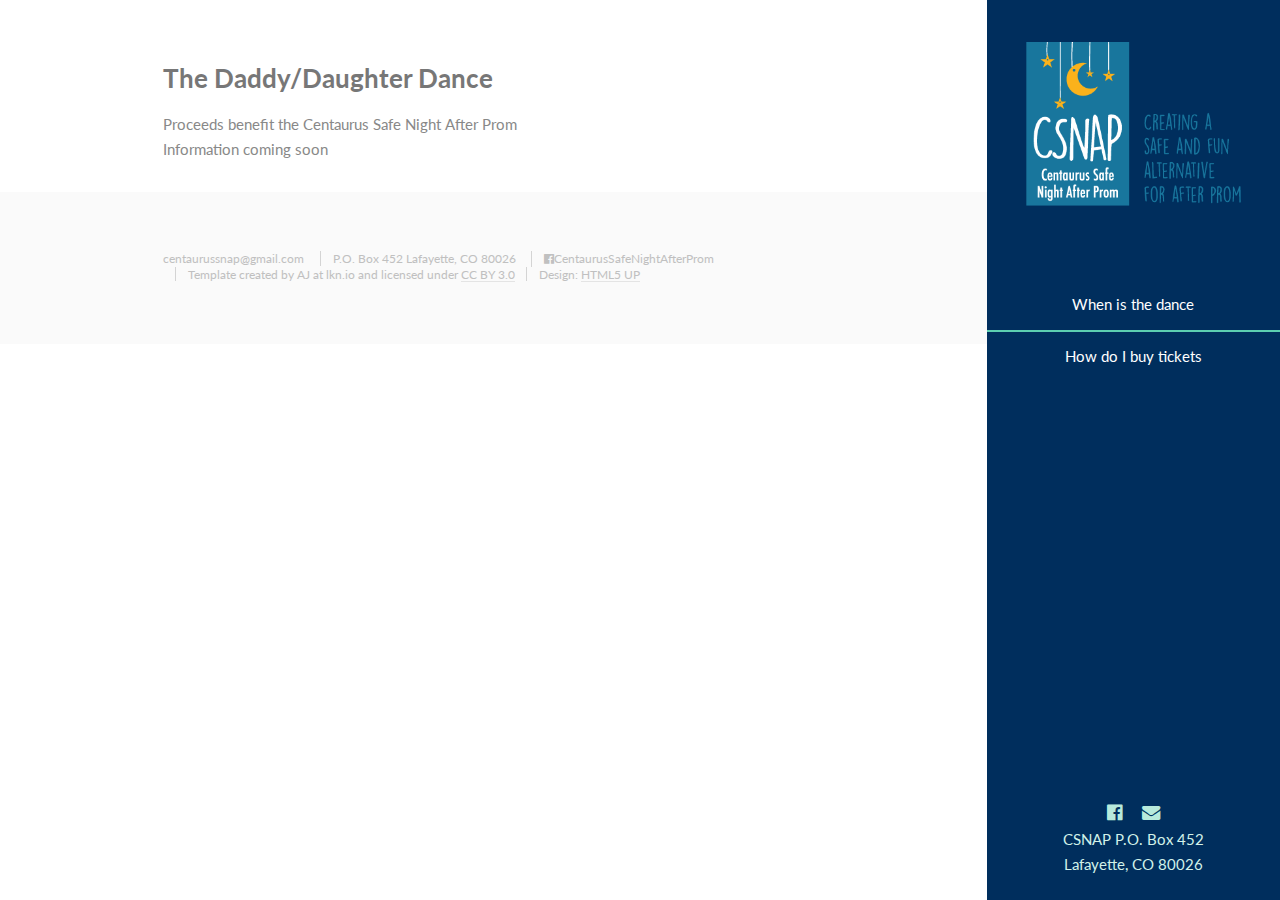
<file: daddydaughter.html>
<!DOCTYPE HTML>
<!--
	Read Only by HTML5 UP
	html5up.net | @ajlkn
	Free for personal and commercial use under the CCA 3.0 license (html5up.net/license)
-->
<html>
	<head>
		<title>CSNAP Centaurus Safe Night After Prom Lafayette CO</title>
		<link rel="apple-touch-icon" sizes="180x180" href="/apple-touch-icon.png">
		<link rel="icon" type="image/png" sizes="32x32" href="/favicon-32x32.png">
		<link rel="icon" type="image/png" sizes="16x16" href="/favicon-16x16.png">
		<link rel="manifest" href="/site.webmanifest">
		<link rel="mask-icon" href="/safari-pinned-tab.svg" color="#5bbad5">
		<meta name="decription" content="Daddy daughter dance that benefits the Centaurus High School After Prom"/>
		<meta name="keywords" content="Centaurus After Prom">
		<meta name="keywords" content="CHS After Prom">
		<meta name="keywords" content="CSNAP">
		<meta name="keywords" content="2019">
        <meta name="keywords" content="CHS">
        <meta name="keywords" content="Centaurus High School">
        <meta name="keywords" content="tickets">
		<meta name="keywords" content="daddy/daughter">
		<meta name="keywords" content="daddy">
		<meta name="keywords" content="daughter">
		<meta name="keywords" content="dance">		
		<meta name="keywords" content="YMCA">
		<meta name="geo.region" content="US-CO" />
		<meta name="geo.placename" content="Lafayette" />
		<meta name="geo.position" content="40.012676;-105.134484" />
		<meta name="ICBM" content="40.012676, -105.134484" />
		<meta name="robots" content="index,follow"/>
		<meta name="msapplication-TileColor" content="#da532c">
		<meta name="theme-color" content="#ffffff">		
		<meta charset="utf-8" />
		<meta name="viewport" content="width=device-width, initial-scale=1, user-scalable=no" />
		<link rel="stylesheet" href="assets/css/main.css" />
		
		<!-- Global site tag (gtag.js) - Google Analytics -->
		<script async src="https://www.googletagmanager.com/gtag/js?id=UA-133430065-1"></script>
		<script>
		window.dataLayer = window.dataLayer || [];
		function gtag(){dataLayer.push(arguments);}
		gtag('js', new Date());

		gtag('config', 'UA-133430065-1');
		</script>

	</head>
	<body class="is-preload">

<div id="mobile-content"><h3 id="logo"><button class="btn" onclick="location.href='index.html'"><i class="fa fa-home" ></i> About CSNAP</button> <button class="btn" onclick="javascript:history.go(-1)"><i class="fa fa-mail-reply" ></i> Back</button></h3></div>
		<!-- Header -->
			<section id="header">
				<header>
					<span class="image fit"><a href="index.html"><img src="images/CSNAP-logo-tag-web.png" alt="CSNAP" /></a></span>
				</header>
				<nav id="nav">
					<ul>
						<li><a href="#dance">When is the dance</a></li>							
						<li><a href="#tickets">How do I buy tickets</a></li>

					</ul>
				</nav>
				<footer>
					<ul class="icons">
						<li><a href="https://www.facebook.com/CentaurusSafeNightAfterProm" class="icon fa-facebook-official"><span class="label">Facebook</span></a></li>
						<li><a href="mailto:centaurussnap@gmail.com" class="icon fa-envelope"><span class="label">Email</span></a></li>
					</ul>
					CSNAP
					P.O. Box 452<br>
					Lafayette, CO 80026					
				</footer>
			</section>

		<!-- Wrapper -->
			<div id="wrapper">

				<!-- Main -->
					<div id="main">



						<!-- students --> 
							<section id="dance">
 								<div class="container">
										
										<h3>The Daddy/Daughter Dance</h3>
									Proceeds benefit the Centaurus Safe Night After Prom
									<div>Information coming soon</div>

								
								</div>
							</section>
							<!--
							<section id="tickets">
                                
                                    <div class="container">
                                        <h3>Tickets</h3>
										<form action="https://www.paypal.com/cgi-bin/webscr" method="post" target="_top">
											<input type="hidden" name="cmd" value="_s-xclick">
											<input type="hidden" name="hosted_button_id" value="4A82P4YXQNUTE">
											<table>
											<tr><td><input type="hidden" name="on0" value="Tickets">Tickets</td></tr><tr><td><select name="os0">
												<option value="Daddy/Daughter">Daddy/Daughter $30.00 USD</option>
												<option value="Daddy + 2 Daughters">Daddy + 2 Daughters $35.00 USD</option>
												<option value="Daddy + 3 Daughters">Daddy + 3 Daughters $40.00 USD</option>
												<option value="Daddy + 4 Daughters">Daddy + 4 Daughters $45.00 USD</option>
											</select> </td></tr>
											<tr><td><input type="hidden" name="on1" value="Daddy First/Last Name">Daddy First/Last Name</td></tr><tr><td><input type="text" name="os1" maxlength="200"></td></tr>
											<tr><td><input type="hidden" name="on2" value="Email Address">Email Address</td></tr><tr><td><input type="text" name="os2" maxlength="200"></td></tr>
											</table>
											<input type="hidden" name="currency_code" value="USD">
											<input type="image" src="https://www.paypalobjects.com/en_US/i/btn/btn_buynowCC_LG.gif" border="0" name="submit" alt="PayPal - The safer, easier way to pay online!">
											<img alt="" border="0" src="https://www.paypalobjects.com/en_US/i/scr/pixel.gif" width="1" height="1">
											</form> 
											
											Thank you for your support!												                                      
									</div>
										
                            </section>		-->					
					</div>

				<!-- Footer -->
					<section id="footer">
						<div class="container">
							<ul class="copyright">
								<li>centaurussnap@gmail.com </li>
									<li>P.O. Box 452 Lafayette, CO 80026</li>
											<li><a href="https://www.facebook.com/CentaurusSafeNightAfterProm" class="icon fa-facebook-official"><span class="label">Facebook</span></a>CentaurusSafeNightAfterProm</li>
                                <li>Template created by AJ at lkn.io and licensed under <a href="http://creativecommons.org/licenses/by/3.0/">CC BY 3.0</a></li><li>Design: <a href="http://html5up.net">HTML5 UP</a></li>
							</ul>
						</div>
					</section>

			</div>

		<!-- Scripts -->
			<script src="assets/js/jquery.min.js"></script>
			<script src="assets/js/jquery.scrollex.min.js"></script>
			<script src="assets/js/jquery.scrolly.min.js"></script>
			<script src="assets/js/browser.min.js"></script>
			<script src="assets/js/breakpoints.min.js"></script>
			<script src="assets/js/util.js"></script>
			<script src="assets/js/main.js"></script>

	</body>
</html>
</file>
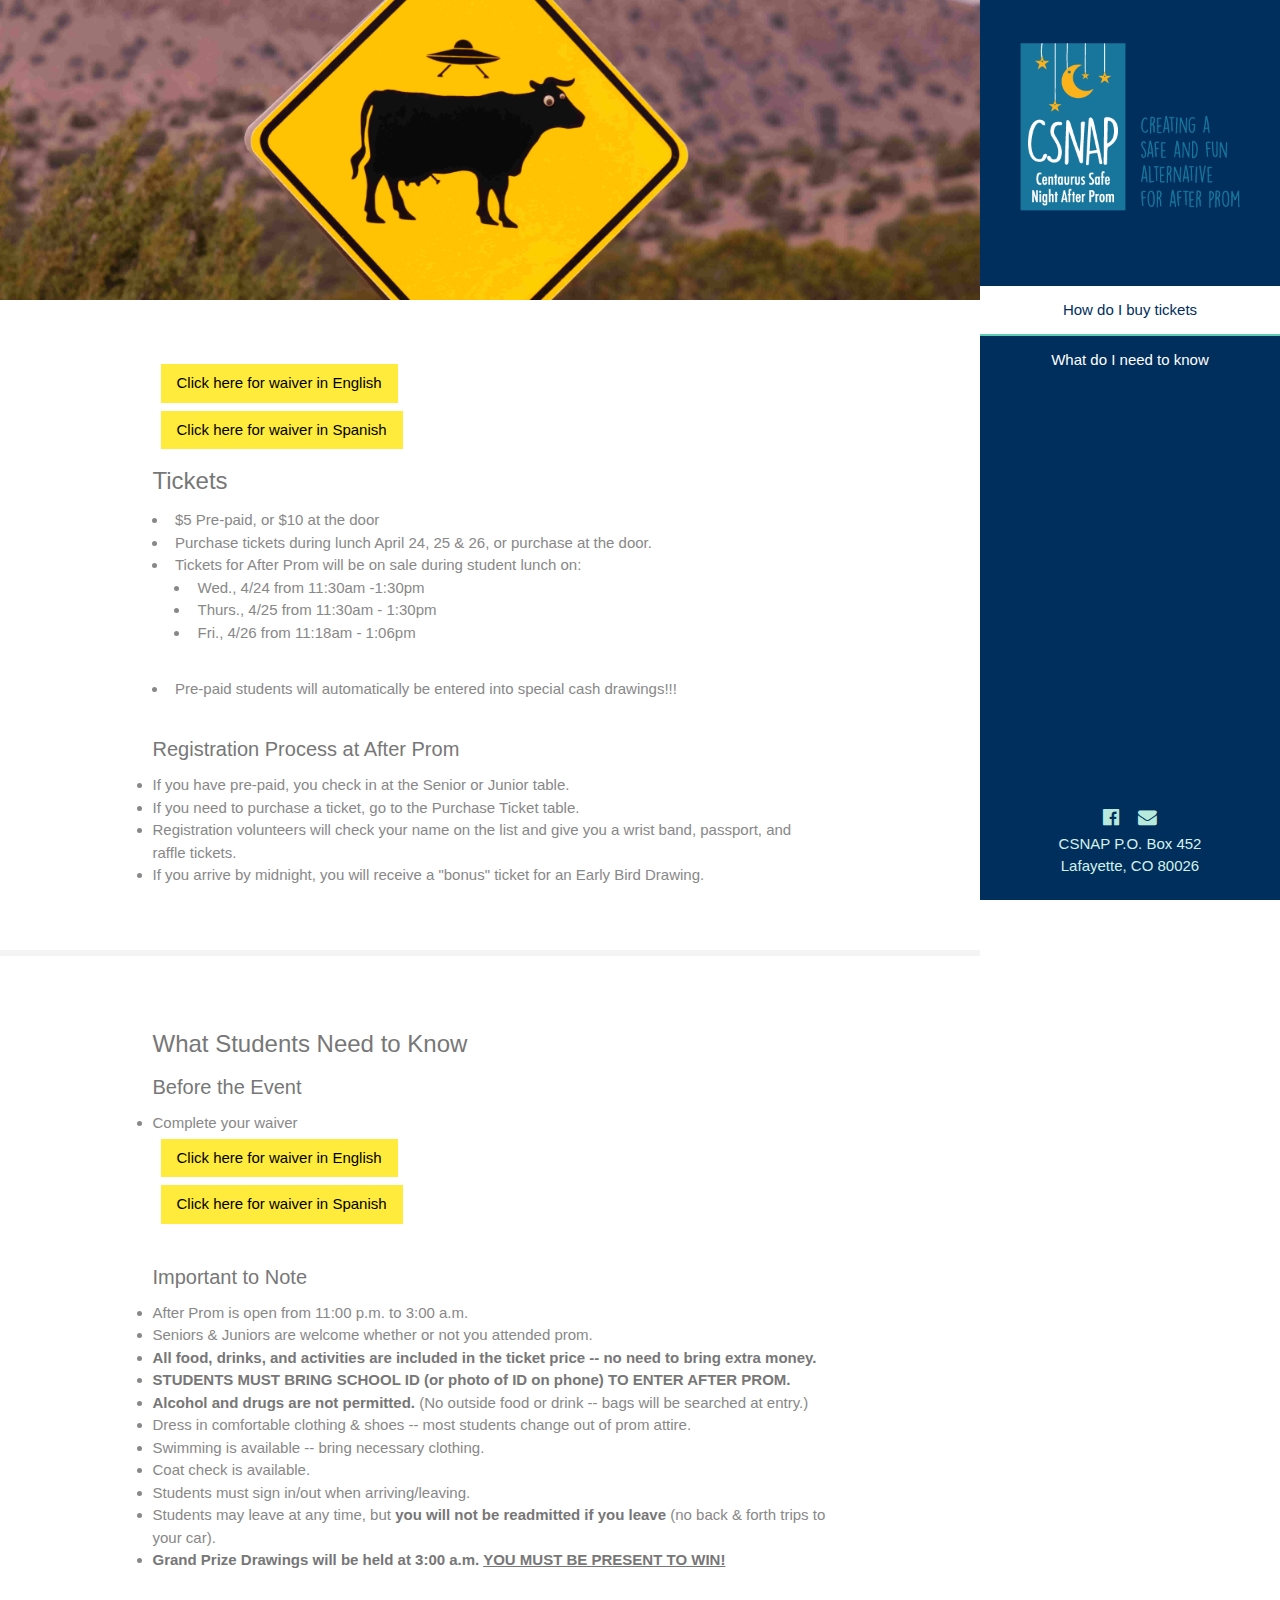
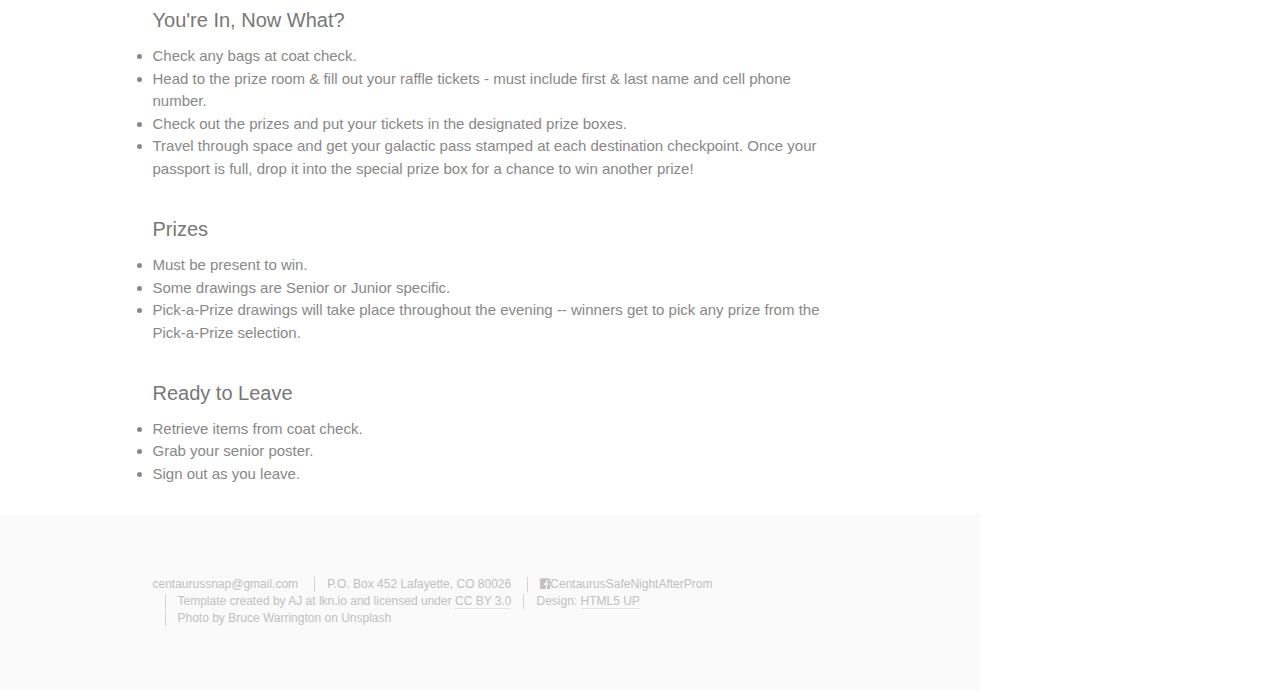
<file: student.html>
<!DOCTYPE HTML>
<!--
	Read Only by HTML5 UP
	html5up.net | @ajlkn
	Free for personal and commercial use under the CCA 3.0 license (html5up.net/license)
-->
<html>
	<head>
		<title>CSNAP Centaurus Safe Night After Prom Lafayette CO</title>
		<link rel="apple-touch-icon" sizes="180x180" href="/apple-touch-icon.png">
		<link rel="icon" type="image/png" sizes="32x32" href="/favicon-32x32.png">
		<link rel="icon" type="image/png" sizes="16x16" href="/favicon-16x16.png">
		<link rel="manifest" href="/site.webmanifest">
		<link rel="mask-icon" href="/safari-pinned-tab.svg" color="#5bbad5">
		<meta name="decription" content="Centaurus High School After Prom:  information students should know."/>
		<meta name="keywords" content="Centaurus After Prom">
		<meta name="keywords" content="CHS After Prom">
		<meta name="keywords" content="CSNAP">
		<meta name="keywords" content="2019">
        <meta name="keywords" content="CHS">
        <meta name="keywords" content="prizes">
        <meta name="keywords" content="Centaurus High School">
        <meta name="keywords" content="students">
        <meta name="keywords" content="tickets">
		<meta name="keywords" content="After Prom">
		
		<meta name="keywords" content="YMCA">
		<meta name="geo.region" content="US-CO" />
		<meta name="geo.placename" content="Lafayette" />
		<meta name="geo.position" content="40.012676;-105.134484" />
		<meta name="ICBM" content="40.012676, -105.134484" />
		<meta name="robots" content="index,follow"/>
		<meta name="msapplication-TileColor" content="#da532c">
		<meta name="theme-color" content="#ffffff">		
		<meta charset="utf-8" />
		<meta name="viewport" content="width=device-width, initial-scale=1, user-scalable=no" />
		<link rel="stylesheet" href="assets/css/main.css" />
		<link rel="stylesheet" href="assets/css/w3.css" />
		
		<!-- Global site tag (gtag.js) - Google Analytics -->
		<script async src="https://www.googletagmanager.com/gtag/js?id=UA-133430065-1"></script>
		<script>
		window.dataLayer = window.dataLayer || [];
		function gtag(){dataLayer.push(arguments);}
		gtag('js', new Date());

		gtag('config', 'UA-133430065-1');
		</script>

	</head>
	<body class="is-preload">

<div id="mobile-content"><h3 id="logo"><button class="btn" onclick="location.href='index.html'"><i class="fa fa-home" ></i> Home</button> <button class="btn" onclick="javascript:history.go(-1)"><i class="fa fa-mail-reply" ></i> Back</button></h3></div>
		<!-- Header -->
			<section id="header">
				<header>
					<span class="image fit"><a href="index.html"><img src="images/CSNAP-logo-tag-web.png" alt="CSNAP" /></a></span>
				</header>
				<nav id="nav">
					<ul>
						<li><a href="#tickets">How do I buy tickets</a></li>
						<li><a href="#students">What do I need to know</a></li>	
					</ul>
				</nav>
				<footer>
					<ul class="icons">
						<li><a href="https://www.facebook.com/CentaurusSafeNightAfterProm" class="icon fa-facebook-official"><span class="label">Facebook</span></a></li>
						<li><a href="mailto:centaurussnap@gmail.com" class="icon fa-envelope"><span class="label">Email</span></a></li>
					</ul>
					CSNAP
					P.O. Box 452<br>
					Lafayette, CO 80026					
				</footer>
			</section>

		<!-- Wrapper -->
			<div id="wrapper">

				<!-- Main -->
					<div id="main">
							<section id="tickets">
                                    <div class="image main" data-position="center">
                                            <img src="images/cow-ufo.jpg" alt="cow-ufo" />
                                    </div>                                
                                    <div class="container">
											<div class="w3-padding-small"><a class="w3-button w3-yellow" href="https://goo.gl/forms/qbKduYuMHEZK08ag1">Click here for waiver in English</a></div>
											<div class="w3-padding-small"><a class="w3-button w3-yellow" href="https://goo.gl/forms/PgJcSqOyzZHf1eef2">Click here for waiver in Spanish</a>	</div>								
                                        <h3>Tickets</h3>
                                            <ul>
                                                <li>$5 Pre-paid, or $10 at the door</li>
                                                <li>Purchase tickets during lunch April 24, 25 & 26, or purchase at the door.</li>
                                                <li>Tickets for After Prom will be on sale during student lunch on:
                                                    <ul>
                                                        <li>Wed., 4/24 from 11:30am -1:30pm</li>
                                                        <li>Thurs., 4/25 from 11:30am - 1:30pm</li>
                                                        <li>Fri., 4/26 from 11:18am - 1:06pm</li>
                                                    </ul>
                                                </li>
                                                <li>Pre-paid students will automatically be entered into special cash drawings!!!</li>
                                            </ul>
											<p>
										<h4>Registration Process at After Prom</h4>
											<li>If you have pre-paid, you check in at the Senior or Junior table.</li>
											<li>If you need to purchase a ticket, go to the Purchase Ticket table.</li>
											<li>Registration volunteers will check your name on the list and give you a wrist band, passport, and raffle tickets.</li>
											<li>If you arrive by midnight, you will receive a "bonus" ticket for an Early Bird Drawing.</li>
											<p>                                        
                                    </div>
                            </section>


						<!-- students --> 
							<section id="students">
								<div class="container">
									<h3>What Students Need to Know</h3>
										<h4> Before the Event</h4>
											<li>Complete your waiver</li>
											<div class="w3-padding-small"><a class="w3-button w3-yellow" href="https://goo.gl/forms/qbKduYuMHEZK08ag1">Click here for waiver in English</a></div>
											<div class="w3-padding-small"><a class="w3-button w3-yellow" href="https://goo.gl/forms/PgJcSqOyzZHf1eef2">Click here for waiver in Spanish</a></div>								
												<p>							
										<h4>Important to Note</h4>
											<li>After Prom is open from 11:00 p.m. to 3:00 a.m.</li>
											<li>Seniors & Juniors are welcome whether or not you attended prom.</li>
											<li><b>All food, drinks, and activities are included in the ticket price -- no need to bring extra money.</b></li>
											<li><b>STUDENTS MUST BRING SCHOOL ID (or photo of ID on phone) TO ENTER AFTER PROM.</b></li>
											<li><b>Alcohol and drugs are not permitted.</b> (No outside food or drink -- bags will be searched at entry.)</li>
											<li>Dress in comfortable clothing & shoes -- most students change out of prom attire.</li>
											<li>Swimming is available -- bring necessary clothing.</li>
											<li>Coat check is available.</li>
											<li>Students must sign in/out when arriving/leaving.</li>
											<li>Students may leave at any time, but <b>you will not be readmitted if you leave</b> (no back & forth trips to your car).</li>
											<li><b>Grand Prize Drawings will be held at 3:00 a.m. <U>YOU MUST BE PRESENT TO WIN!</U></b></li>
											<p>

										<h4>You're In, Now What?</h4>
											<li>Check any bags at coat check.</li>
											<li>Head to the prize room & fill out your raffle tickets - must include first & last name and cell phone number.</li>
											<li>Check out the prizes and put your tickets in the designated prize boxes.</li>
											<li>Travel through space and get your galactic pass stamped at each destination checkpoint. Once your passport is full, drop it into the special prize box for a chance to win another prize!</li>
											<p>
										<h4>Prizes</h4>
											<li>Must be present to win.</li>
											<li>Some drawings are Senior or Junior specific.</li>
											<li>Pick-a-Prize drawings will take place throughout the evening -- winners get to pick any prize from the Pick-a-Prize selection.</li>
											<p>
										<h4>Ready to Leave</h4>
											<li>Retrieve items from coat check.</li>
											<li>Grab your senior poster.</li>
											<li>Sign out as you leave.</li>
								</div>
							</section>
					</div>

				<!-- Footer -->
					<section id="footer">
						<div class="container">
							<ul class="copyright">
								<li>centaurussnap@gmail.com </li>
									<li>P.O. Box 452 Lafayette, CO 80026</li>
											<li><a href="https://www.facebook.com/CentaurusSafeNightAfterProm" class="icon fa-facebook-official"><span class="label">Facebook</span></a>CentaurusSafeNightAfterProm</li>
                                <li>Template created by AJ at lkn.io and licensed under <a href="http://creativecommons.org/licenses/by/3.0/">CC BY 3.0</a></li><li>Design: <a href="http://html5up.net">HTML5 UP</a></li>
                                <li>Photo by Bruce Warrington on Unsplash</li>
							</ul>
						</div>
					</section>

			</div>

		<!-- Scripts -->
			<script src="assets/js/jquery.min.js"></script>
			<script src="assets/js/jquery.scrollex.min.js"></script>
			<script src="assets/js/jquery.scrolly.min.js"></script>
			<script src="assets/js/browser.min.js"></script>
			<script src="assets/js/breakpoints.min.js"></script>
			<script src="assets/js/util.js"></script>
			<script src="assets/js/main.js"></script>

	</body>
</html>
</file>
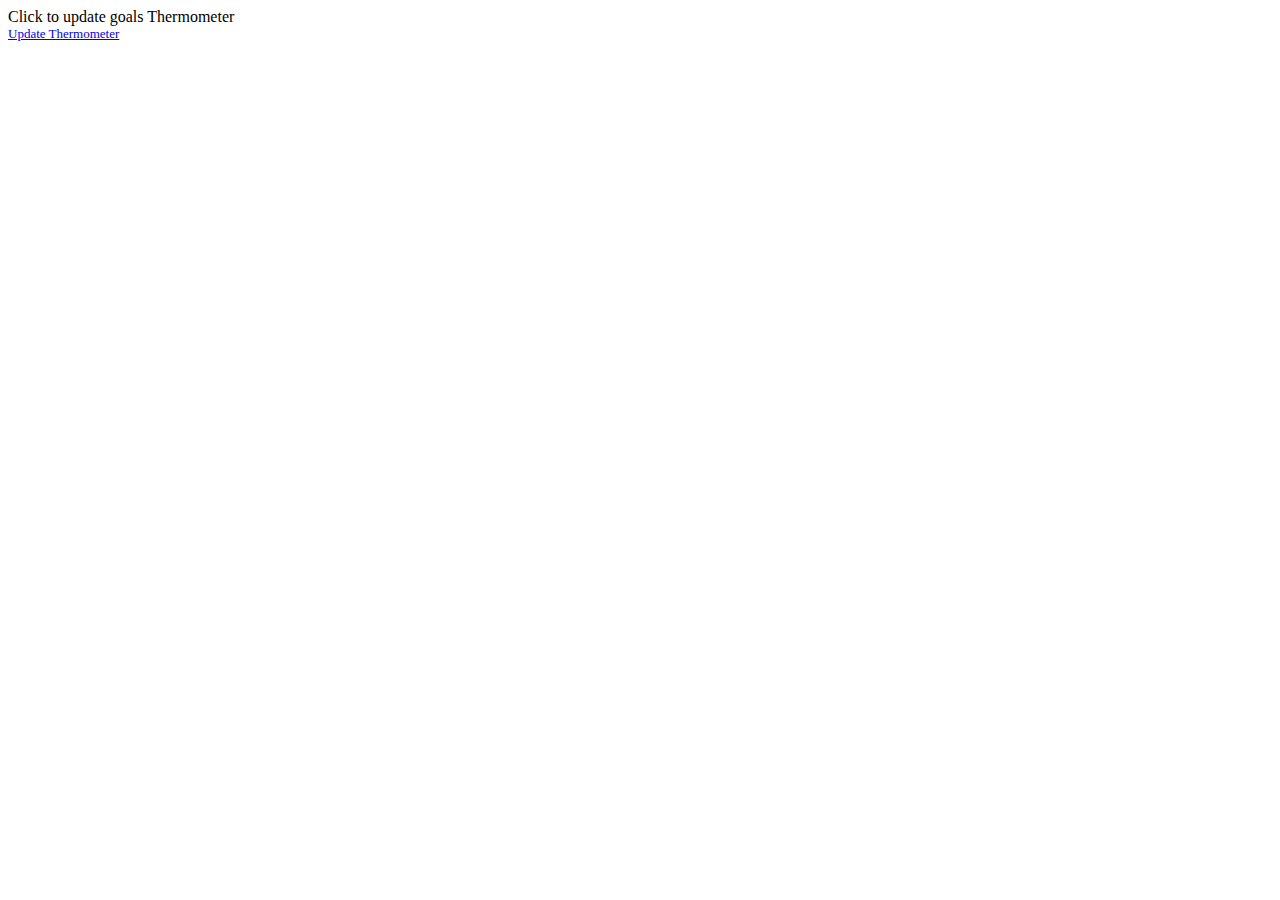
<file: update.html>
<html>
    <body>
        Click to update goals Thermometer<br>
            <a href="https://www.justfundraising.com/fundraising-thermometer/update.php?id=19057" style="font-size:small;">Update Thermometer</a>
    </body>
</html>
</file>
<file: assets/css/main.css>
@import url("font-awesome.min.css");
@import url("https://fonts.googleapis.com/css?family=Lato:400,400italic,700,700italic|Source+Code+Pro:400");

/*
	Read Only by HTML5 UP
	html5up.net | @ajlkn
	Free for personal and commercial use under the CCA 3.0 license (html5up.net/license)
*/
.btn {
	background-color: #18769d;
	border: none;
	color: #fbb21b;
	padding: 7px;
	margin: 5px;
	font-size: 15px;
	cursor: pointer;
  }
html, body, div, span, applet, object,
iframe, h1, h2, h3, h4, h5, h6, p, blockquote,
pre, a, abbr, acronym, address, big, cite,
code, del, dfn, em, img, ins, kbd, q, s, samp,
small, strike, strong, sub, sup, tt, var, b,
u, i, center, dl, dt, dd, ol, ul, li, fieldset,
form, label, legend, table, caption, tbody,
tfoot, thead, tr, th, td, article, aside,
canvas, details, embed, figure, figcaption,
footer, header, hgroup, menu, nav, output, ruby,
section, summary, time, mark, audio, video {
	margin: 0;
	padding: 0;
	border: 0;
	font-size: 100%;
	font: inherit;
	vertical-align: baseline;}

article, aside, details, figcaption, figure,
footer, header, hgroup, menu, nav, section {
	display: block;}

body {
	line-height: 1;
}

ol, ul {
	list-style: none;
}

blockquote, q {
	quotes: none;
}

	blockquote:before, blockquote:after, q:before, q:after {
		content: '';
		content: none;
	}

table {
	border-collapse: collapse;
	border-spacing: 0;
}

body {
	-webkit-text-size-adjust: none;
}

mark {
	background-color: transparent;
	color: inherit;
}

input::-moz-focus-inner {
	border: 0;
	padding: 0;
}

input, select, textarea {
	-moz-appearance: none;
	-webkit-appearance: none;
	-ms-appearance: none;
	appearance: none;
}

/* Basic */

	html {
		box-sizing: border-box;
	}

	*, *:before, *:after {
		box-sizing: inherit;
	}

	body {
		background: #fff;
	}

		body.is-preload *, body.is-preload *:before, body.is-preload *:after {
			-moz-animation: none !important;
			-webkit-animation: none !important;
			-ms-animation: none !important;
			animation: none !important;
			-moz-transition: none !important;
			-webkit-transition: none !important;
			-ms-transition: none !important;
			transition: none !important;
		}

	body, input, select, textarea {
		color: #888;
		font-family: "Lato", sans-serif;
		font-size: 16pt;
		font-weight: 400;
		line-height: 1.75em;
	}

	a {
		-moz-transition: color 0.2s ease-in-out, border-color 0.2s ease-in-out;
		-webkit-transition: color 0.2s ease-in-out, border-color 0.2s ease-in-out;
		-ms-transition: color 0.2s ease-in-out, border-color 0.2s ease-in-out;
		transition: color 0.2s ease-in-out, border-color 0.2s ease-in-out;
		border-bottom: solid 1px #e4e4e4;
		color: inherit;
		text-decoration: none;
	}

		a:hover {
			border-bottom-color: transparent;
			color: #002e5d !important;
		}

	strong, b {
		color: #777;
		font-weight: 700;
	}

	em, i {
		font-style: italic;
	}

	p {
		margin: 0 0 2.25em 0;
	}

	h1, h2, h3, h4, h5, h6 {
		color: #777;
		font-weight: 700;
		line-height: 1em;
		margin: 0 0 0.5625em 0;
	}

		h1 a, h2 a, h3 a, h4 a, h5 a, h6 a {
			border: 0;
			color: inherit;
			text-decoration: none;
		}

	h2 {
		font-size: 2em;
		line-height: 1.5em;
	}

	h3 {
		font-size: 1.75em;
		line-height: 1.5em;
	}

	h4 {
		font-size: 1.25em;
		line-height: 1.5em;
	}

	h5 {
		font-size: 0.9em;
		line-height: 1.5em;
	}

	h6 {
		font-size: 0.7em;
		line-height: 1.5em;
	}

	sub {
		font-size: 0.8em;
		position: relative;
		top: 0.5em;
	}

	sup {
		font-size: 0.8em;
		position: relative;
		top: -0.5em;
	}

	hr {
		border: 0;
		border-bottom: solid 2px #f4f4f4;
		margin: 2.25em 0;
	}

		hr.major {
			margin: 3.375em 0;
		}

	blockquote {
		border-left: solid 8px #e4e4e4;
		font-style: italic;
		margin: 0 0 2.25em 0;
		padding: 0.5em 0 0.5em 2em;
	}

	code {
		background: #555;
		border-radius: 5px;
		color: #fff;
		font-family: "Source Code Pro", monospace;
		font-size: 0.9em;
		margin: 0 0.25em;
		padding: 0.25em 0.65em;
	}

	pre {
		font-family: "Source Code Pro", monospace;
		font-size: 0.9em;
		margin: 0 0 2.25em 0;
	}

		pre code {
			-webkit-overflow-scrolling: touch;
			display: block;
			line-height: 1.5em;
			overflow-x: auto;
			padding: 1em 1.5em;
		}

	.align-left {
		text-align: left;
	}

	.align-center {
		text-align: center;
	}

	.align-right {
		text-align: right;
	}

/* Row */

	.row {
		display: flex;
		flex-wrap: wrap;
		box-sizing: border-box;
		align-items: stretch;
	}

		.row > * {
			box-sizing: border-box;
		}

		.row.gtr-uniform > * > :last-child {
			margin-bottom: 0;
		}

		.row.aln-left {
			justify-content: flex-start;
		}

		.row.aln-center {
			justify-content: center;
		}

		.row.aln-right {
			justify-content: flex-end;
		}

		.row.aln-top {
			align-items: flex-start;
		}

		.row.aln-middle {
			align-items: center;
		}

		.row.aln-bottom {
			align-items: flex-end;
		}

		.row > .imp {
			order: -1;
		}

		.row > .col-1 {
			width: 8.3333333333%;
		}

		.row > .off-1 {
			margin-left: 8.3333333333%;
		}

		.row > .col-2 {
			width: 16.6666666667%;
		}

		.row > .off-2 {
			margin-left: 16.6666666667%;
		}

		.row > .col-3 {
			width: 25%;
		}

		.row > .off-3 {
			margin-left: 25%;
		}

		.row > .col-4 {
			width: 33.3333333333%;
		}

		.row > .off-4 {
			margin-left: 33.3333333333%;
		}

		.row > .col-5 {
			width: 41.6666666667%;
		}

		.row > .off-5 {
			margin-left: 41.6666666667%;
		}

		.row > .col-6 {
			width: 50%;
		}

		.row > .off-6 {
			margin-left: 50%;
		}

		.row > .col-7 {
			width: 58.3333333333%;
		}

		.row > .off-7 {
			margin-left: 58.3333333333%;
		}

		.row > .col-8 {
			width: 66.6666666667%;
		}

		.row > .off-8 {
			margin-left: 66.6666666667%;
		}

		.row > .col-9 {
			width: 75%;
		}

		.row > .off-9 {
			margin-left: 75%;
		}

		.row > .col-10 {
			width: 83.3333333333%;
		}

		.row > .off-10 {
			margin-left: 83.3333333333%;
		}

		.row > .col-11 {
			width: 91.6666666667%;
		}

		.row > .off-11 {
			margin-left: 91.6666666667%;
		}

		.row > .col-12 {
			width: 100%;
		}

		.row > .off-12 {
			margin-left: 100%;
		}

		.row.gtr-0 {
			margin-top: 0;
			margin-left: 0em;
		}

			.row.gtr-0 > * {
				padding: 0 0 0 0em;
			}

			.row.gtr-0.gtr-uniform {
				margin-top: 0em;
			}

				.row.gtr-0.gtr-uniform > * {
					padding-top: 0em;
				}

		.row.gtr-25 {
			margin-top: 0;
			margin-left: -0.5em;
		}

			.row.gtr-25 > * {
				padding: 0 0 0 0.5em;
			}

			.row.gtr-25.gtr-uniform {
				margin-top: -0.5em;
			}

				.row.gtr-25.gtr-uniform > * {
					padding-top: 0.5em;
				}

		.row.gtr-50 {
			margin-top: 0;
			margin-left: -1em;
		}

			.row.gtr-50 > * {
				padding: 0 0 0 1em;
			}

			.row.gtr-50.gtr-uniform {
				margin-top: -1em;
			}

				.row.gtr-50.gtr-uniform > * {
					padding-top: 1em;
				}

		.row {
			margin-top: 0;
			margin-left: -2em;
		}

			.row > * {
				padding: 0 0 0 2em;
			}

			.row.gtr-uniform {
				margin-top: -2em;
			}

				.row.gtr-uniform > * {
					padding-top: 2em;
				}

		.row.gtr-150 {
			margin-top: 0;
			margin-left: -3em;
		}

			.row.gtr-150 > * {
				padding: 0 0 0 3em;
			}

			.row.gtr-150.gtr-uniform {
				margin-top: -3em;
			}

				.row.gtr-150.gtr-uniform > * {
					padding-top: 3em;
				}

		.row.gtr-200 {
			margin-top: 0;
			margin-left: -4em;
		}

			.row.gtr-200 > * {
				padding: 0 0 0 4em;
			}

			.row.gtr-200.gtr-uniform {
				margin-top: -4em;
			}

				.row.gtr-200.gtr-uniform > * {
					padding-top: 4em;
				}

		@media screen and (max-width: 1680px) {

			.row {
				display: flex;
				flex-wrap: wrap;
				box-sizing: border-box;
				align-items: stretch;
			}

				.row > * {
					box-sizing: border-box;
				}

				.row.gtr-uniform > * > :last-child {
					margin-bottom: 0;
				}

				.row.aln-left {
					justify-content: flex-start;
				}

				.row.aln-center {
					justify-content: center;
				}

				.row.aln-right {
					justify-content: flex-end;
				}

				.row.aln-top {
					align-items: flex-start;
				}

				.row.aln-middle {
					align-items: center;
				}

				.row.aln-bottom {
					align-items: flex-end;
				}

				.row > .imp-xlarge {
					order: -1;
				}

				.row > .col-1-xlarge {
					width: 8.3333333333%;
				}

				.row > .off-1-xlarge {
					margin-left: 8.3333333333%;
				}

				.row > .col-2-xlarge {
					width: 16.6666666667%;
				}

				.row > .off-2-xlarge {
					margin-left: 16.6666666667%;
				}

				.row > .col-3-xlarge {
					width: 25%;
				}

				.row > .off-3-xlarge {
					margin-left: 25%;
				}

				.row > .col-4-xlarge {
					width: 33.3333333333%;
				}

				.row > .off-4-xlarge {
					margin-left: 33.3333333333%;
				}

				.row > .col-5-xlarge {
					width: 41.6666666667%;
				}

				.row > .off-5-xlarge {
					margin-left: 41.6666666667%;
				}

				.row > .col-6-xlarge {
					width: 50%;
				}

				.row > .off-6-xlarge {
					margin-left: 50%;
				}

				.row > .col-7-xlarge {
					width: 58.3333333333%;
				}

				.row > .off-7-xlarge {
					margin-left: 58.3333333333%;
				}

				.row > .col-8-xlarge {
					width: 66.6666666667%;
				}

				.row > .off-8-xlarge {
					margin-left: 66.6666666667%;
				}

				.row > .col-9-xlarge {
					width: 75%;
				}

				.row > .off-9-xlarge {
					margin-left: 75%;
				}

				.row > .col-10-xlarge {
					width: 83.3333333333%;
				}

				.row > .off-10-xlarge {
					margin-left: 83.3333333333%;
				}

				.row > .col-11-xlarge {
					width: 91.6666666667%;
				}

				.row > .off-11-xlarge {
					margin-left: 91.6666666667%;
				}

				.row > .col-12-xlarge {
					width: 100%;
				}

				.row > .off-12-xlarge {
					margin-left: 100%;
				}

				.row.gtr-0 {
					margin-top: 0;
					margin-left: 0em;
				}

					.row.gtr-0 > * {
						padding: 0 0 0 0em;
					}

					.row.gtr-0.gtr-uniform {
						margin-top: 0em;
					}

						.row.gtr-0.gtr-uniform > * {
							padding-top: 0em;
						}

				.row.gtr-25 {
					margin-top: 0;
					margin-left: -0.5em;
				}

					.row.gtr-25 > * {
						padding: 0 0 0 0.5em;
					}

					.row.gtr-25.gtr-uniform {
						margin-top: -0.5em;
					}

						.row.gtr-25.gtr-uniform > * {
							padding-top: 0.5em;
						}

				.row.gtr-50 {
					margin-top: 0;
					margin-left: -1em;
				}

					.row.gtr-50 > * {
						padding: 0 0 0 1em;
					}

					.row.gtr-50.gtr-uniform {
						margin-top: -1em;
					}

						.row.gtr-50.gtr-uniform > * {
							padding-top: 1em;
						}

				.row {
					margin-top: 0;
					margin-left: -2em;
				}

					.row > * {
						padding: 0 0 0 2em;
					}

					.row.gtr-uniform {
						margin-top: -2em;
					}

						.row.gtr-uniform > * {
							padding-top: 2em;
						}

				.row.gtr-150 {
					margin-top: 0;
					margin-left: -3em;
				}

					.row.gtr-150 > * {
						padding: 0 0 0 3em;
					}

					.row.gtr-150.gtr-uniform {
						margin-top: -3em;
					}

						.row.gtr-150.gtr-uniform > * {
							padding-top: 3em;
						}

				.row.gtr-200 {
					margin-top: 0;
					margin-left: -4em;
				}

					.row.gtr-200 > * {
						padding: 0 0 0 4em;
					}

					.row.gtr-200.gtr-uniform {
						margin-top: -4em;
					}

						.row.gtr-200.gtr-uniform > * {
							padding-top: 4em;
						}

		}

		@media screen and (max-width: 1280px) {

			.row {
				display: flex;
				flex-wrap: wrap;
				box-sizing: border-box;
				align-items: stretch;
			}

				.row > * {
					box-sizing: border-box;
				}

				.row.gtr-uniform > * > :last-child {
					margin-bottom: 0;
				}

				.row.aln-left {
					justify-content: flex-start;
				}

				.row.aln-center {
					justify-content: center;
				}

				.row.aln-right {
					justify-content: flex-end;
				}

				.row.aln-top {
					align-items: flex-start;
				}

				.row.aln-middle {
					align-items: center;
				}

				.row.aln-bottom {
					align-items: flex-end;
				}

				.row > .imp-large {
					order: -1;
				}

				.row > .col-1-large {
					width: 8.3333333333%;
				}

				.row > .off-1-large {
					margin-left: 8.3333333333%;
				}

				.row > .col-2-large {
					width: 16.6666666667%;
				}

				.row > .off-2-large {
					margin-left: 16.6666666667%;
				}

				.row > .col-3-large {
					width: 25%;
				}

				.row > .off-3-large {
					margin-left: 25%;
				}

				.row > .col-4-large {
					width: 33.3333333333%;
				}

				.row > .off-4-large {
					margin-left: 33.3333333333%;
				}

				.row > .col-5-large {
					width: 41.6666666667%;
				}

				.row > .off-5-large {
					margin-left: 41.6666666667%;
				}

				.row > .col-6-large {
					width: 50%;
				}

				.row > .off-6-large {
					margin-left: 50%;
				}

				.row > .col-7-large {
					width: 58.3333333333%;
				}

				.row > .off-7-large {
					margin-left: 58.3333333333%;
				}

				.row > .col-8-large {
					width: 66.6666666667%;
				}

				.row > .off-8-large {
					margin-left: 66.6666666667%;
				}

				.row > .col-9-large {
					width: 75%;
				}

				.row > .off-9-large {
					margin-left: 75%;
				}

				.row > .col-10-large {
					width: 83.3333333333%;
				}

				.row > .off-10-large {
					margin-left: 83.3333333333%;
				}

				.row > .col-11-large {
					width: 91.6666666667%;
				}

				.row > .off-11-large {
					margin-left: 91.6666666667%;
				}

				.row > .col-12-large {
					width: 100%;
				}

				.row > .off-12-large {
					margin-left: 100%;
				}

				.row.gtr-0 {
					margin-top: 0;
					margin-left: 0em;
				}

					.row.gtr-0 > * {
						padding: 0 0 0 0em;
					}

					.row.gtr-0.gtr-uniform {
						margin-top: 0em;
					}

						.row.gtr-0.gtr-uniform > * {
							padding-top: 0em;
						}

				.row.gtr-25 {
					margin-top: 0;
					margin-left: -0.375em;
				}

					.row.gtr-25 > * {
						padding: 0 0 0 0.375em;
					}

					.row.gtr-25.gtr-uniform {
						margin-top: -0.375em;
					}

						.row.gtr-25.gtr-uniform > * {
							padding-top: 0.375em;
						}

				.row.gtr-50 {
					margin-top: 0;
					margin-left: -0.75em;
				}

					.row.gtr-50 > * {
						padding: 0 0 0 0.75em;
					}

					.row.gtr-50.gtr-uniform {
						margin-top: -0.75em;
					}

						.row.gtr-50.gtr-uniform > * {
							padding-top: 0.75em;
						}

				.row {
					margin-top: 0;
					margin-left: -1.5em;
				}

					.row > * {
						padding: 0 0 0 1.5em;
					}

					.row.gtr-uniform {
						margin-top: -1.5em;
					}

						.row.gtr-uniform > * {
							padding-top: 1.5em;
						}

				.row.gtr-150 {
					margin-top: 0;
					margin-left: -2.25em;
				}

					.row.gtr-150 > * {
						padding: 0 0 0 2.25em;
					}

					.row.gtr-150.gtr-uniform {
						margin-top: -2.25em;
					}

						.row.gtr-150.gtr-uniform > * {
							padding-top: 2.25em;
						}

				.row.gtr-200 {
					margin-top: 0;
					margin-left: -3em;
				}

					.row.gtr-200 > * {
						padding: 0 0 0 3em;
					}

					.row.gtr-200.gtr-uniform {
						margin-top: -3em;
					}

						.row.gtr-200.gtr-uniform > * {
							padding-top: 3em;
						}

		}

		@media screen and (max-width: 1024px) {
                        #mobile-content { display: none; }  /* show it on small screens */
			.row {
				display: flex;
				flex-wrap: wrap;
				box-sizing: border-box;
				align-items: stretch;
			}

				.row > * {
					box-sizing: border-box;
				}

				.row.gtr-uniform > * > :last-child {
					margin-bottom: 0;
				}

				.row.aln-left {
					justify-content: flex-start;
				}

				.row.aln-center {
					justify-content: center;
				}

				.row.aln-right {
					justify-content: flex-end;
				}

				.row.aln-top {
					align-items: flex-start;
				}

				.row.aln-middle {
					align-items: center;
				}

				.row.aln-bottom {
					align-items: flex-end;
				}

				.row > .imp-medium {
					order: -1;
				}

				.row > .col-1-medium {
					width: 8.3333333333%;
				}

				.row > .off-1-medium {
					margin-left: 8.3333333333%;
				}

				.row > .col-2-medium {
					width: 16.6666666667%;
				}

				.row > .off-2-medium {
					margin-left: 16.6666666667%;
				}

				.row > .col-3-medium {
					width: 25%;
				}

				.row > .off-3-medium {
					margin-left: 25%;
				}

				.row > .col-4-medium {
					width: 33.3333333333%;
				}

				.row > .off-4-medium {
					margin-left: 33.3333333333%;
				}

				.row > .col-5-medium {
					width: 41.6666666667%;
				}

				.row > .off-5-medium {
					margin-left: 41.6666666667%;
				}

				.row > .col-6-medium {
					width: 50%;
				}

				.row > .off-6-medium {
					margin-left: 50%;
				}

				.row > .col-7-medium {
					width: 58.3333333333%;
				}

				.row > .off-7-medium {
					margin-left: 58.3333333333%;
				}

				.row > .col-8-medium {
					width: 66.6666666667%;
				}

				.row > .off-8-medium {
					margin-left: 66.6666666667%;
				}

				.row > .col-9-medium {
					width: 75%;
				}

				.row > .off-9-medium {
					margin-left: 75%;
				}

				.row > .col-10-medium {
					width: 83.3333333333%;
				}

				.row > .off-10-medium {
					margin-left: 83.3333333333%;
				}

				.row > .col-11-medium {
					width: 91.6666666667%;
				}

				.row > .off-11-medium {
					margin-left: 91.6666666667%;
				}

				.row > .col-12-medium {
					width: 100%;
				}

				.row > .off-12-medium {
					margin-left: 100%;
				}

				.row.gtr-0 {
					margin-top: 0;
					margin-left: 0em;
				}

					.row.gtr-0 > * {
						padding: 0 0 0 0em;
					}

					.row.gtr-0.gtr-uniform {
						margin-top: 0em;
					}

						.row.gtr-0.gtr-uniform > * {
							padding-top: 0em;
						}

				.row.gtr-25 {
					margin-top: 0;
					margin-left: -0.375em;
				}

					.row.gtr-25 > * {
						padding: 0 0 0 0.375em;
					}

					.row.gtr-25.gtr-uniform {
						margin-top: -0.375em;
					}

						.row.gtr-25.gtr-uniform > * {
							padding-top: 0.375em;
						}

				.row.gtr-50 {
					margin-top: 0;
					margin-left: -0.75em;
				}

					.row.gtr-50 > * {
						padding: 0 0 0 0.75em;
					}

					.row.gtr-50.gtr-uniform {
						margin-top: -0.75em;
					}

						.row.gtr-50.gtr-uniform > * {
							padding-top: 0.75em;
						}

				.row {
					margin-top: 0;
					margin-left: -1.5em;
				}

					.row > * {
						padding: 0 0 0 1.5em;
					}

					.row.gtr-uniform {
						margin-top: -1.5em;
					}

						.row.gtr-uniform > * {
							padding-top: 1.5em;
						}

				.row.gtr-150 {
					margin-top: 0;
					margin-left: -2.25em;
				}

					.row.gtr-150 > * {
						padding: 0 0 0 2.25em;
					}

					.row.gtr-150.gtr-uniform {
						margin-top: -2.25em;
					}

						.row.gtr-150.gtr-uniform > * {
							padding-top: 2.25em;
						}

				.row.gtr-200 {
					margin-top: 0;
					margin-left: -3em;
				}

					.row.gtr-200 > * {
						padding: 0 0 0 3em;
					}

					.row.gtr-200.gtr-uniform {
						margin-top: -3em;
					}

						.row.gtr-200.gtr-uniform > * {
							padding-top: 3em;
						}

		}

		@media screen and (max-width: 736px) {

                        #mobile-content { display: none; }  /* show it on small screens */
			.row {
				display: flex;
				flex-wrap: wrap;
				box-sizing: border-box;
				align-items: stretch;
			}

				.row > * {
					box-sizing: border-box;
				}

				.row.gtr-uniform > * > :last-child {
					margin-bottom: 0;
				}

				.row.aln-left {
					justify-content: flex-start;
				}

				.row.aln-center {
					justify-content: center;
				}

				.row.aln-right {
					justify-content: flex-end;
				}

				.row.aln-top {
					align-items: flex-start;
				}

				.row.aln-middle {
					align-items: center;
				}

				.row.aln-bottom {
					align-items: flex-end;
				}

				.row > .imp-small {
					order: -1;
				}

				.row > .col-1-small {
					width: 8.3333333333%;
				}

				.row > .off-1-small {
					margin-left: 8.3333333333%;
				}

				.row > .col-2-small {
					width: 16.6666666667%;
				}

				.row > .off-2-small {
					margin-left: 16.6666666667%;
				}

				.row > .col-3-small {
					width: 25%;
				}

				.row > .off-3-small {
					margin-left: 25%;
				}

				.row > .col-4-small {
					width: 33.3333333333%;
				}

				.row > .off-4-small {
					margin-left: 33.3333333333%;
				}

				.row > .col-5-small {
					width: 41.6666666667%;
				}

				.row > .off-5-small {
					margin-left: 41.6666666667%;
				}

				.row > .col-6-small {
					width: 50%;
				}

				.row > .off-6-small {
					margin-left: 50%;
				}

				.row > .col-7-small {
					width: 58.3333333333%;
				}

				.row > .off-7-small {
					margin-left: 58.3333333333%;
				}

				.row > .col-8-small {
					width: 66.6666666667%;
				}

				.row > .off-8-small {
					margin-left: 66.6666666667%;
				}

				.row > .col-9-small {
					width: 75%;
				}

				.row > .off-9-small {
					margin-left: 75%;
				}

				.row > .col-10-small {
					width: 83.3333333333%;
				}

				.row > .off-10-small {
					margin-left: 83.3333333333%;
				}

				.row > .col-11-small {
					width: 91.6666666667%;
				}

				.row > .off-11-small {
					margin-left: 91.6666666667%;
				}

				.row > .col-12-small {
					width: 100%;
				}

				.row > .off-12-small {
					margin-left: 100%;
				}

				.row.gtr-0 {
					margin-top: 0;
					margin-left: 0em;
				}

					.row.gtr-0 > * {
						padding: 0 0 0 0em;
					}

					.row.gtr-0.gtr-uniform {
						margin-top: 0em;
					}

						.row.gtr-0.gtr-uniform > * {
							padding-top: 0em;
						}

				.row.gtr-25 {
					margin-top: 0;
					margin-left: -0.3125em;
				}

					.row.gtr-25 > * {
						padding: 0 0 0 0.3125em;
					}

					.row.gtr-25.gtr-uniform {
						margin-top: -0.3125em;
					}

						.row.gtr-25.gtr-uniform > * {
							padding-top: 0.3125em;
						}

				.row.gtr-50 {
					margin-top: 0;
					margin-left: -0.625em;
				}

					.row.gtr-50 > * {
						padding: 0 0 0 0.625em;
					}

					.row.gtr-50.gtr-uniform {
						margin-top: -0.625em;
					}

						.row.gtr-50.gtr-uniform > * {
							padding-top: 0.625em;
						}

				.row {
					margin-top: 0;
					margin-left: -1.25em;
				}

					.row > * {
						padding: 0 0 0 1.25em;
					}

					.row.gtr-uniform {
						margin-top: -1.25em;
					}

						.row.gtr-uniform > * {
							padding-top: 1.25em;
						}

				.row.gtr-150 {
					margin-top: 0;
					margin-left: -1.875em;
				}

					.row.gtr-150 > * {
						padding: 0 0 0 1.875em;
					}

					.row.gtr-150.gtr-uniform {
						margin-top: -1.875em;
					}

						.row.gtr-150.gtr-uniform > * {
							padding-top: 1.875em;
						}

				.row.gtr-200 {
					margin-top: 0;
					margin-left: -2.5em;
				}

					.row.gtr-200 > * {
						padding: 0 0 0 2.5em;
					}

					.row.gtr-200.gtr-uniform {
						margin-top: -2.5em;
					}

						.row.gtr-200.gtr-uniform > * {
							padding-top: 2.5em;
						}

		}

		@media screen and (max-width: 480px) {

                        #mobile-content { display: block; }  /* show it on small screens */

			.row {
				display: flex;
				flex-wrap: wrap;
				box-sizing: border-box;
				align-items: stretch;
			}

				.row > * {
					box-sizing: border-box;
				}

				.row.gtr-uniform > * > :last-child {
					margin-bottom: 0;
				}

				.row.aln-left {
					justify-content: flex-start;
				}

				.row.aln-center {
					justify-content: center;
				}

				.row.aln-right {
					justify-content: flex-end;
				}

				.row.aln-top {
					align-items: flex-start;
				}

				.row.aln-middle {
					align-items: center;
				}

				.row.aln-bottom {
					align-items: flex-end;
				}

				.row > .imp-xsmall {
					order: -1;
				}

				.row > .col-1-xsmall {
					width: 8.3333333333%;
				}

				.row > .off-1-xsmall {
					margin-left: 8.3333333333%;
				}

				.row > .col-2-xsmall {
					width: 16.6666666667%;
				}

				.row > .off-2-xsmall {
					margin-left: 16.6666666667%;
				}

				.row > .col-3-xsmall {
					width: 25%;
				}

				.row > .off-3-xsmall {
					margin-left: 25%;
				}

				.row > .col-4-xsmall {
					width: 33.3333333333%;
				}

				.row > .off-4-xsmall {
					margin-left: 33.3333333333%;
				}

				.row > .col-5-xsmall {
					width: 41.6666666667%;
				}

				.row > .off-5-xsmall {
					margin-left: 41.6666666667%;
				}

				.row > .col-6-xsmall {
					width: 50%;
				}

				.row > .off-6-xsmall {
					margin-left: 50%;
				}

				.row > .col-7-xsmall {
					width: 58.3333333333%;
				}

				.row > .off-7-xsmall {
					margin-left: 58.3333333333%;
				}

				.row > .col-8-xsmall {
					width: 66.6666666667%;
				}

				.row > .off-8-xsmall {
					margin-left: 66.6666666667%;
				}

				.row > .col-9-xsmall {
					width: 75%;
				}

				.row > .off-9-xsmall {
					margin-left: 75%;
				}

				.row > .col-10-xsmall {
					width: 83.3333333333%;
				}

				.row > .off-10-xsmall {
					margin-left: 83.3333333333%;
				}

				.row > .col-11-xsmall {
					width: 91.6666666667%;
				}

				.row > .off-11-xsmall {
					margin-left: 91.6666666667%;
				}

				.row > .col-12-xsmall {
					width: 100%;
				}

				.row > .off-12-xsmall {
					margin-left: 100%;
				}

				.row.gtr-0 {
					margin-top: 0;
					margin-left: 0em;
				}

					.row.gtr-0 > * {
						padding: 0 0 0 0em;
					}

					.row.gtr-0.gtr-uniform {
						margin-top: 0em;
					}

						.row.gtr-0.gtr-uniform > * {
							padding-top: 0em;
						}

				.row.gtr-25 {
					margin-top: 0;
					margin-left: -0.3125em;
				}

					.row.gtr-25 > * {
						padding: 0 0 0 0.3125em;
					}

					.row.gtr-25.gtr-uniform {
						margin-top: -0.3125em;
					}

						.row.gtr-25.gtr-uniform > * {
							padding-top: 0.3125em;
						}

				.row.gtr-50 {
					margin-top: 0;
					margin-left: -0.625em;
				}

					.row.gtr-50 > * {
						padding: 0 0 0 0.625em;
					}

					.row.gtr-50.gtr-uniform {
						margin-top: -0.625em;
					}

						.row.gtr-50.gtr-uniform > * {
							padding-top: 0.625em;
						}

				.row {
					margin-top: 0;
					margin-left: -1.25em;
				}

					.row > * {
						padding: 0 0 0 1.25em;
					}

					.row.gtr-uniform {
						margin-top: -1.25em;
					}

						.row.gtr-uniform > * {
							padding-top: 1.25em;
						}

				.row.gtr-150 {
					margin-top: 0;
					margin-left: -1.875em;
				}

					.row.gtr-150 > * {
						padding: 0 0 0 1.875em;
					}

					.row.gtr-150.gtr-uniform {
						margin-top: -1.875em;
					}

						.row.gtr-150.gtr-uniform > * {
							padding-top: 1.875em;
						}

				.row.gtr-200 {
					margin-top: 0;
					margin-left: -2.5em;
				}

					.row.gtr-200 > * {
						padding: 0 0 0 2.5em;
					}

					.row.gtr-200.gtr-uniform {
						margin-top: -2.5em;
					}

						.row.gtr-200.gtr-uniform > * {
							padding-top: 2.5em;
						}

		}

/* Container */

	.container {
		margin: 0 auto;
		max-width: calc(100% - 4.5em);
		width: 45em;
	}

		.container.xsmall {
			width: 11.25em;
		}

		.container.small {
			width: 22.5em;
		}

		.container.medium {
			width: 33.75em;
		}

		.container.large {
			width: 56.25em;
		}

		.container.xlarge {
			width: 67.5em;
		}

		.container.max {
			width: 100%;
		}

		@media screen and (max-width: 1024px) {

			.container {
				width: 100% !important;
			}

		}

		@media screen and (max-width: 480px) {

			.container {
				max-width: calc(100% - 3.375em);
			}

		}

/* Section/Article */

	section.special, article.special {
		text-align: center;
	}

	header p {
		color: #aaa;
		position: relative;
		margin: 0 0 1.6875em 0;
	}

	header h2 + p {
		font-size: 1.25em;
		margin-top: -0.5em;
		line-height: 1.5em;
	}

	header h3 + p {
		font-size: 1.1em;
		margin-top: -0.35em;
		line-height: 1.5em;
	}

	header h4 + p,
	header h5 + p,
	header h6 + p {
		font-size: 0.9em;
		margin-top: -0.25em;
		line-height: 1.5em;
	}

	header.major h2 {
		color: #002e5d;
		font-size: 3.5em;
	}

		header.major h2 + p {
			color: #777;
			font-size: 1.75em;
			font-weight: 700;
			margin-top: -0.75em;
		}

/* Form */

	form {
		margin: 0 0 2.25em 0;
	}

	label {
		color: #777;
		display: block;
		font-size: 0.9em;
		font-weight: 700;
		margin: 0 0 1.125em 0;
	}

	input::-moz-focus-inner {
		border: 0;
		padding: 0;
	}

	input[type="text"],
	input[type="password"],
	input[type="email"],
	select,
	textarea {
		-moz-appearance: none;
		-webkit-appearance: none;
		-ms-appearance: none;
		appearance: none;
		border-radius: 5px;
		border: none;
		border: solid 2px #e4e4e4;
		color: inherit;
		display: block;
		outline: 0;
		padding: 0 1em;
		text-decoration: none;
		width: 100%;
	}

		input[type="text"]:invalid,
		input[type="password"]:invalid,
		input[type="email"]:invalid,
		select:invalid,
		textarea:invalid {
			box-shadow: none;
		}

		input[type="text"]:focus,
		input[type="password"]:focus,
		input[type="email"]:focus,
		select:focus,
		textarea:focus {
			border-color: #002e5d;
		}

	select {
		background-image: url("data:image/svg+xml;charset=utf8,%3Csvg xmlns='http://www.w3.org/2000/svg' width='40' height='40' preserveAspectRatio='none' viewBox='0 0 40 40'%3E%3Cpath d='M9.4,12.3l10.4,10.4l10.4-10.4c0.2-0.2,0.5-0.4,0.9-0.4c0.3,0,0.6,0.1,0.9,0.4l3.3,3.3c0.2,0.2,0.4,0.5,0.4,0.9 c0,0.4-0.1,0.6-0.4,0.9L20.7,31.9c-0.2,0.2-0.5,0.4-0.9,0.4c-0.3,0-0.6-0.1-0.9-0.4L4.3,17.3c-0.2-0.2-0.4-0.5-0.4-0.9 c0-0.4,0.1-0.6,0.4-0.9l3.3-3.3c0.2-0.2,0.5-0.4,0.9-0.4S9.1,12.1,9.4,12.3z' fill='%23e4e4e4' /%3E%3C/svg%3E");
		background-size: 1.25em;
		background-repeat: no-repeat;
		background-position: calc(100% - 1em) center;
		height: 2.75em;
		padding-right: 2.75em;
		text-overflow: ellipsis;
	}

		select option {
			color: #777;
			background: #fff;
		}

		select:focus::-ms-value {
			background-color: transparent;
		}

		select::-ms-expand {
			display: none;
		}

	input[type="text"],
	input[type="password"],
	input[type="email"],
	select {
		height: 2.75em;
	}

	textarea {
		padding: 0.75em 1em;
	}

	input[type="checkbox"],
	input[type="radio"] {
		-moz-appearance: none;
		-webkit-appearance: none;
		-ms-appearance: none;
		appearance: none;
		display: block;
		float: left;
		margin-right: -2em;
		opacity: 0;
		width: 1em;
		z-index: -1;
	}

		input[type="checkbox"] + label,
		input[type="radio"] + label {
			text-decoration: none;
			color: #888;
			cursor: pointer;
			display: inline-block;
			font-size: 1em;
			font-weight: 400;
			padding-left: 2.4em;
			padding-right: 0.75em;
			position: relative;
		}

			input[type="checkbox"] + label:before,
			input[type="radio"] + label:before {
				-moz-osx-font-smoothing: grayscale;
				-webkit-font-smoothing: antialiased;
				font-family: FontAwesome;
				font-style: normal;
				font-weight: normal;
				text-transform: none !important;
			}

			input[type="checkbox"] + label:before,
			input[type="radio"] + label:before {
				background: #fafafa;
				border-radius: 5px;
				border: solid 2px #e4e4e4;
				content: '';
				display: inline-block;
				height: 1.65em;
				left: 0;
				line-height: 1.58125em;
				position: absolute;
				text-align: center;
				top: 0;
				width: 1.65em;
			}

		input[type="checkbox"]:checked + label:before,
		input[type="radio"]:checked + label:before {
			background: #989898;
			border-color: #989898;
			color: #ffffff;
			content: '\f00c';
		}

		input[type="checkbox"]:focus + label:before,
		input[type="radio"]:focus + label:before {
			border-color: #002e5d;
		}

	input[type="checkbox"] + label:before {
		border-radius: 5px;
	}

	input[type="radio"] + label:before {
		border-radius: 100%;
	}

	::-webkit-input-placeholder {
		color: #aaa !important;
		font-style: italic;
		opacity: 1.0;
	}

	:-moz-placeholder {
		color: #aaa !important;
		font-style: italic;
		opacity: 1.0;
	}

	::-moz-placeholder {
		color: #aaa !important;
		font-style: italic;
		opacity: 1.0;
	}

	:-ms-input-placeholder {
		color: #aaa !important;
		font-style: italic;
		opacity: 1.0;
	}

/* Box */

	.box {
		border-radius: 5px;
		border: solid 2px #e4e4e4;
		margin-bottom: 2.25em;
		padding: 1.5em;
	}

		.box > :last-child,
		.box > :last-child > :last-child,
		.box > :last-child > :last-child > :last-child {
			margin-bottom: 0;
		}

		.box.alt {
			border: 0;
			border-radius: 0;
			padding: 0;
		}

/* Icon */

	.icon {
		text-decoration: none;
		border-bottom: none;
		position: relative;
	}

		.icon:before {
			-moz-osx-font-smoothing: grayscale;
			-webkit-font-smoothing: antialiased;
			font-family: FontAwesome;
			font-style: normal;
			font-weight: normal;
			text-transform: none !important;
		}

		.icon > .label {
			display: none;
		}

/* Image */
.main-title {
	background: #002e5d;
	padding-top: 50px;
	padding-right: 30px;
	padding-bottom: 50px;
	padding-left: 80px;

}
.event-csnap {
	font-size: 20pt;
	color: #ffffff;
}
.event-title {
	padding-top: 10px;
	font-size: 15pt;
	color: #ffffff;
}
.event-subtitle {
	padding-top: 10px;
	font-size: 15pt;
	color: #ffffff;
}
.sponsor  {
	height: auto;
	width: 20%;
}
	.image {
		border-radius: 5px;
		border: 0;
		display: inline-block;
		position: relative;
	}

		.image[data-position] img {
			-moz-object-fit: cover;
			-webkit-object-fit: cover;
			-ms-object-fit: cover;
			object-fit: cover;
			display: block;
			position: absolute;
			top: 0;
			left: 0;
			width: 100%;
			height: 100%;
		}

		.image[data-position="top left"] img {
			-moz-object-position: top left;
			-webkit-object-position: top left;
			-ms-object-position: top left;
			object-position: top left;
		}

		.image[data-position="top"] img {
			-moz-object-position: top;
			-webkit-object-position: top;
			-ms-object-position: top;
			object-position: top;
		}

		.image[data-position="top right"] img {
			-moz-object-position: top right;
			-webkit-object-position: top right;
			-ms-object-position: top right;
			object-position: top right;
		}

		.image[data-position="right"] img {
			-moz-object-position: right;
			-webkit-object-position: right;
			-ms-object-position: right;
			object-position: right;
		}

		.image[data-position="bottom right"] img {
			-moz-object-position: bottom right;
			-webkit-object-position: bottom right;
			-ms-object-position: bottom right;
			object-position: bottom right;
		}

		.image[data-position="bottom"] img {
			-moz-object-position: bottom;
			-webkit-object-position: bottom;
			-ms-object-position: bottom;
			object-position: bottom;
		}

		.image[data-position="bottom left"] img {
			-moz-object-position: bottom left;
			-webkit-object-position: bottom left;
			-ms-object-position: bottom left;
			object-position: bottom left;
		}

		.image[data-position="left"] img {
			-moz-object-position: left;
			-webkit-object-position: left;
			-ms-object-position: left;
			object-position: left;
		}

		.image[data-position="center"] img {
			-moz-object-position: center;
			-webkit-object-position: center;
			-ms-object-position: center;
			object-position: center;
		}

		.image[data-position="25% 25%"] img {
			-moz-object-position: 25% 25%;
			-webkit-object-position: 25% 25%;
			-ms-object-position: 25% 25%;
			object-position: 25% 25%;
		}

		.image[data-position="75% 25%"] img {
			-moz-object-position: 75% 25%;
			-webkit-object-position: 75% 25%;
			-ms-object-position: 75% 25%;
			object-position: 75% 25%;
		}

		.image[data-position="75% 75%"] img {
			-moz-object-position: 75% 75%;
			-webkit-object-position: 75% 75%;
			-ms-object-position: 75% 75%;
			object-position: 75% 75%;
		}

		.image[data-position="25% 75%"] img {
			-moz-object-position: 25% 75%;
			-webkit-object-position: 25% 75%;
			-ms-object-position: 25% 75%;
			object-position: 25% 75%;
		}

		.image img {
			border-radius: 5px;
			display: block;
		}

		.image.left {
			float: left;
			margin: 0 2.5em 2em 0;
			top: 0.25em;
		}

		.image.right {
			float: right;
			margin: 0 0 2em 2.5em;
			top: 0.25em;
		}

		.image.fit {
			display: block;
			margin: 0 0 2.25em 0;
			width: 100%;
		}

			.image.fit img {
				display: block;
				width: 100%;
			}

		.image.avatar {
			border-radius: 100%;
			overflow: hidden;
		}

			.image.avatar img {
				border-radius: 100%;
				display: block;
				width: 100%;
			}

		.image.main {
			display: block;
			height: 20em;
			border-radius: 0;
		}

			.image.main img {
				border-radius: 0;
			}


/* List */

	ol {
		list-style: decimal;
		margin: 0 0 2.25em 0;
		padding-left: 1.25em;
	}

		ol li {
			padding-left: 0.25em;
		}

	ul {
		list-style: disc;
		margin: 0 0 2.25em 0;
		padding-left: 1em;
	}

		ul li {
			padding-left: 0.5em;
		}

		ul.alt {
			list-style: none;
			padding-left: 0;
		}

			ul.alt li {
				border-top: solid 2px #f4f4f4;
				padding: 0.5em 0;
			}

				ul.alt li:first-child {
					border-top: 0;
					padding-top: 0;
				}

	dl {
		margin: 0 0 2.25em 0;
	}

/* Actions */

	ul.actions {
		display: -moz-flex;
		display: -webkit-flex;
		display: -ms-flex;
		display: flex;
		cursor: default;
		list-style: none;
		margin-left: -1.125em;
		padding-left: 0;
	}

		ul.actions li {
			padding: 0 0 0 1.125em;
			vertical-align: middle;
		}

		ul.actions.special {
			-moz-justify-content: center;
			-webkit-justify-content: center;
			-ms-justify-content: center;
			justify-content: center;
			width: 100%;
			margin-left: 0;
		}

			ul.actions.special li:first-child {
				padding-left: 0;
			}

		ul.actions.stacked {
			-moz-flex-direction: column;
			-webkit-flex-direction: column;
			-ms-flex-direction: column;
			flex-direction: column;
			margin-left: 0;
		}

			ul.actions.stacked li {
				padding: 1.125em 0 0 0;
			}

				ul.actions.stacked li:first-child {
					padding-top: 0;
				}

		ul.actions.fit {
			width: calc(100% + 1.125em);
		}

			ul.actions.fit li {
				-moz-flex-grow: 1;
				-webkit-flex-grow: 1;
				-ms-flex-grow: 1;
				flex-grow: 1;
				-moz-flex-shrink: 1;
				-webkit-flex-shrink: 1;
				-ms-flex-shrink: 1;
				flex-shrink: 1;
				width: 100%;
			}

				ul.actions.fit li > * {
					width: 100%;
				}

			ul.actions.fit.stacked {
				width: 100%;
			}

		@media screen and (max-width: 480px) {

			ul.actions:not(.fixed) {
				-moz-flex-direction: column;
				-webkit-flex-direction: column;
				-ms-flex-direction: column;
				flex-direction: column;
				margin-left: 0;
				width: 100% !important;
			}

				ul.actions:not(.fixed) li {
					-moz-flex-grow: 1;
					-webkit-flex-grow: 1;
					-ms-flex-grow: 1;
					flex-grow: 1;
					-moz-flex-shrink: 1;
					-webkit-flex-shrink: 1;
					-ms-flex-shrink: 1;
					flex-shrink: 1;
					padding: 1.125em 0 0 0;
					text-align: center;
					width: 100%;
				}

					ul.actions:not(.fixed) li > * {
						width: 100%;
					}

					ul.actions:not(.fixed) li:first-child {
						padding-top: 0;
					}

					ul.actions:not(.fixed) li input[type="submit"],
					ul.actions:not(.fixed) li input[type="reset"],
					ul.actions:not(.fixed) li input[type="button"],
					ul.actions:not(.fixed) li button,
					ul.actions:not(.fixed) li .button {
						width: 100%;
					}

						ul.actions:not(.fixed) li input[type="submit"].icon:before,
						ul.actions:not(.fixed) li input[type="reset"].icon:before,
						ul.actions:not(.fixed) li input[type="button"].icon:before,
						ul.actions:not(.fixed) li button.icon:before,
						ul.actions:not(.fixed) li .button.icon:before {
							margin-left: -0.5rem;
						}

		}

/* Feature Icons */

	ul.feature-icons {
		list-style: none;
		padding-left: 0;
	}

		ul.feature-icons li {
			text-decoration: none;
			display: inline-block;
			margin: 0 0 1.6875em 0;
			padding: 0.35em 0 0 3.5em;
			position: relative;
			vertical-align: top;
			width: 48%;
		}

			ul.feature-icons li:before {
				-moz-osx-font-smoothing: grayscale;
				-webkit-font-smoothing: antialiased;
				font-family: FontAwesome;
				font-style: normal;
				font-weight: normal;
				text-transform: none !important;
			}

			ul.feature-icons li:before {
				background: #002e5d;
				border-radius: 100%;
				color: #ffffff;
				display: block;
				height: 2.5em;
				left: 0;
				line-height: 2.5em;
				position: absolute;
				text-align: center;
				top: 0;
				width: 2.5em;
			}

/* Icons */

	ul.icons {
		cursor: default;
		list-style: none;
		padding-left: 0;
	}

		ul.icons li {
			display: inline-block;
			padding: 0 1em 0 0;
		}

			ul.icons li:last-child {
				padding-right: 0 !important;
			}

			ul.icons li .icon:before {
				font-size: 1.25em;
			}

/* Table */

	.table-wrapper {
		-webkit-overflow-scrolling: touch;
		overflow-x: auto;
	}

	table {
		margin: 0 0 2.25em 0;
		width: 100%;
	}

		table tbody tr {
			border: solid 2px #f4f4f4;
			border-left: 0;
			border-right: 0;
		}

			table tbody tr:nth-child(2n + 1) {
				background-color: #fafafa;
			}

		table td {
			padding: 0.75em 0.75em;
		}

		table th {
			color: #777;
			font-size: 0.9em;
			font-weight: 700;
			padding: 0 0.75em 0.75em 0.75em;
			text-align: left;
		}

		table thead {
			border-bottom: solid 4px #e4e4e4;
		}

		table tfoot {
			border-top: solid 4px #e4e4e4;
		}

		table.alt {
			border-collapse: separate;
		}

			table.alt tbody tr td {
				border: solid 2px #e4e4e4;
				border-left-width: 0;
				border-top-width: 0;
			}

				table.alt tbody tr td:first-child {
					border-left-width: 2px;
				}

			table.alt tbody tr:first-child td {
				border-top-width: 2px;
			}

			table.alt thead {
				border-bottom: 0;
			}

			table.alt tfoot {
				border-top: 0;
			}

/* Button */

	input[type="submit"],
	input[type="reset"],
	input[type="button"],
	.button {
		-moz-appearance: none;
		-webkit-appearance: none;
		-ms-appearance: none;
		appearance: none;
		-moz-transition: background-color 0.2s ease-in-out, color 0.2s ease-in-out;
		-webkit-transition: background-color 0.2s ease-in-out, color 0.2s ease-in-out;
		-ms-transition: background-color 0.2s ease-in-out, color 0.2s ease-in-out;
		transition: background-color 0.2s ease-in-out, color 0.2s ease-in-out;
		background-color: #989898;
		border-radius: 5px;
		border: 0;
		color: #ffffff !important;
		cursor: pointer;
		display: inline-block;
		font-weight: 700;
		height: 2.75em;
		line-height: 2.75em;
		padding: 0 1.5em;
		text-align: center;
		text-decoration: none;
		white-space: nowrap;
	}

		input[type="submit"]:hover,
		input[type="reset"]:hover,
		input[type="button"]:hover,
		.button:hover {
			background-color: #a5a5a5;
			color: #ffffff !important;
		}

		input[type="submit"]:active,
		input[type="reset"]:active,
		input[type="button"]:active,
		.button:active {
			background-color: #8b8b8b;
		}

		input[type="submit"].icon,
		input[type="reset"].icon,
		input[type="button"].icon,
		.button.icon {
			padding-left: 1.35em;
		}

			input[type="submit"].icon:before,
			input[type="reset"].icon:before,
			input[type="button"].icon:before,
			.button.icon:before {
				margin-right: 0.5em;
			}

		input[type="submit"].fit,
		input[type="reset"].fit,
		input[type="button"].fit,
		.button.fit {
			width: 100%;
		}

		input[type="submit"].small,
		input[type="reset"].small,
		input[type="button"].small,
		.button.small {
			font-size: 0.8em;
		}

		input[type="submit"].large,
		input[type="reset"].large,
		input[type="button"].large,
		.button.large {
			font-size: 1.35em;
		}

		input[type="submit"].alt,
		input[type="reset"].alt,
		input[type="button"].alt,
		.button.alt {
			background-color: transparent;
			box-shadow: inset 0 0 0 2px #e4e4e4;
			color: #777 !important;
		}

			input[type="submit"].alt:hover,
			input[type="reset"].alt:hover,
			input[type="button"].alt:hover,
			.button.alt:hover {
				background-color: #f4f4f4;
				color: #777 !important;
			}

			input[type="submit"].alt:active,
			input[type="reset"].alt:active,
			input[type="button"].alt:active,
			.button.alt:active {
				background-color: #eaeaea;
			}

			input[type="submit"].alt.icon:before,
			input[type="reset"].alt.icon:before,
			input[type="button"].alt.icon:before,
			.button.alt.icon:before {
				color: #aaa;
			}

		input[type="submit"].primary,
		input[type="reset"].primary,
		input[type="button"].primary,
		.button.primary {
			background-color: #002e5d;
			color: #ffffff !important;
		}

			input[type="submit"].primary:hover,
			input[type="reset"].primary:hover,
			input[type="button"].primary:hover,
			.button.primary:hover {
				background-color: #5ed0b1;
			}

			input[type="submit"].primary:active,
			input[type="reset"].primary:active,
			input[type="button"].primary:active,
			.button.primary:active {
				background-color: #39c29d;
			}

		input[type="submit"].disabled, input[type="submit"]:disabled,
		input[type="reset"].disabled,
		input[type="reset"]:disabled,
		input[type="button"].disabled,
		input[type="button"]:disabled,
		.button.disabled,
		.button:disabled {
			background-color: #888 !important;
			box-shadow: inset 0 -0.15em 0 0 rgba(0, 0, 0, 0.15);
			color: #fff !important;
			cursor: default;
			opacity: 0.25;
		}

/* Features */

	.features article {
		border-top: solid 3px #f4f4f4;
		margin-bottom: 2.25em;
		padding-top: 2.25em;
	}

		.features article:first-child {
			border-top: 0;
			padding-top: 0;
		}

		.features article .image {
			display: inline-block;
			padding-right: 2.5em;
			vertical-align: middle;
			width: 48%;
		}

			.features article .image img {
				display: block;
				width: 100%;
			}

		.features article .inner {
			display: inline-block;
			vertical-align: middle;
			width: 50%;
		}

			.features article .inner > :last-child {
				margin-bottom: 0;
			}

/* Header */

	#header {
		display: -moz-flex;
		display: -webkit-flex;
		display: -ms-flex;
		display: flex;
		-moz-flex-direction: column;
		-webkit-flex-direction: column;
		-ms-flex-direction: column;
		flex-direction: column;
		-moz-justify-content: space-between;
		-webkit-justify-content: space-between;
		-ms-justify-content: space-between;
		justify-content: space-between;
		background: #002e5d;
		color: #d2f2e9;
		height: 100%;
		overflow-y: auto;
		position: fixed;
		text-align: center;
		top: 0;
		width: 23em;
		right: 0;
	}

		#header h1, #header h2, #header h3, #header h4, #header h5, #header h6 {
			color: #ffffff;
		}

			#header h1 a, #header h2 a, #header h3 a, #header h4 a, #header h5 a, #header h6 a {
				color: #ffffff;
			}

		#header header p {
			color: #b7eadc;
		}

		#header a {
			color: #d2f2e9;
		}

			#header a:hover {
				color: #ffffff !important;
			}

		#header > header {
			-moz-flex-shrink: 0;
			-webkit-flex-shrink: 0;
			-ms-flex-shrink: 0;
			flex-shrink: 0;
			padding: 3em;
		}

			#header > header .avatar {
				display: block;
				margin: 0 auto 2.25em auto;
				width: 8em;
			}

			#header > header h1 {
				font-size: 1.75em;
				margin: 0;
			}

			#header > header p {
				color: #d2f2e9;
				font-style: italic;
				margin: 1em 0 0 0;
			}

		#header > footer {
			-moz-flex-shrink: 0;
			-webkit-flex-shrink: 0;
			-ms-flex-shrink: 0;
			flex-shrink: 0;
			bottom: 0;
			left: 0;
			padding: 2em;
			width: 100%;
		}

			#header > footer .icons {
				margin: 0;
			}

				#header > footer .icons li a {
					color: #b7eadc;
				}

		#header > nav {
			-moz-flex-grow: 1;
			-webkit-flex-grow: 1;
			-ms-flex-grow: 1;
			flex-grow: 1;
		}

			#header > nav ul {
				list-style: none;
				margin: 0;
				padding: 0;
			}

				#header > nav ul li {
					border-top: solid 2px #5ccfb1;
					display: block;
					padding: 0;
				}

					#header > nav ul li a {
						-moz-transition: none;
						-webkit-transition: none;
						-ms-transition: none;
						transition: none;
						border: 0;
						color: #ffffff !important;
						display: block;
						padding: 0.85em 0;
						text-decoration: none;
					}

						#header > nav ul li a.active {
							background: #fff;
							color: #002e5d !important;
						}

					#header > nav ul li:first-child {
						border-top: 0;
					}

/* Wrapper */

	#wrapper {
		background: #fff;
		padding-right: 23em;
	}

/* Main */

	#main > section {
		border-top: solid 6px #f4f4f4;
	}

		#main > section > .container {
			padding: 6em 0 4em 0;
		}

		#main > section:first-child {
			border-top: 0;
		}

/* Footer */

	#footer {
		background: #fafafa;
		border-top: 0;
		color: #c0c0c0;
		overflow: hidden;
		padding: 4em 0 2em 0;
	}

		#footer .copyright {
			line-height: 1em;
			list-style: none;
			padding: 0;
		}

			#footer .copyright li {
				border-left: solid 1px #d4d4d4;
				display: inline-block;
				font-size: 0.8em;
				margin-left: 1em;
				padding-left: 1em;
			}

				#footer .copyright li:first-child {
					border-left: 0;
					margin-left: 0;
					padding-left: 0;
				}

				#footer .copyright li a {
					color: inherit;
				}

/* XLarge */

	@media screen and (max-width: 1680px) {

                        #mobile-content { display: none; }  /* show it on small screens */
		/* Basic */

			body, input, select, textarea {
				font-size: 13pt;
			}

		/* Header */

			#header {
				width: 21em;
			}

				#header > header {
					padding: 2em;
				}

				#header > footer {
					padding: 1.5em;
				}

		/* Wrapper */

			#wrapper {
				padding-right: 21em;
			}

		/* Main */

			#main > section > .container {
				padding: 4em 0 2em 0;
			}

	}

/* Large */

	@media screen and (max-width: 1280px) {
                        #mobile-content { display: none; }  /* show it on small screens */

		/* Basic */

			body, input, select, textarea {
				font-size: 11pt;
			}

		/* Header */

			#header {
				width: 20em;
			}

		/* Wrapper */

			#wrapper {
				padding-right: 20em;
			}

	}

/* Medium */

	#titleBar {
		display: none;
	}

	@media screen and (max-width: 1024px) {

		/* Basic */

			html, body {
				overflow-x: hidden;
			}

			body, input, select, textarea {
				font-size: 12pt;
			}

		/* Image */

			.image.left, .image.right {
				max-width: 40%;
			}

				.image.left img, .image.right img {
					width: 100%;
				}

			.image.main {
				height: 20em;
			}

		/* Header */

			#header {
				-moz-backface-visibility: hidden;
				-webkit-backface-visibility: hidden;
				-ms-backface-visibility: hidden;
				backface-visibility: hidden;
				-moz-transition: -moz-transform 0.5s ease;
				-webkit-transition: -webkit-transform 0.5s ease;
				-ms-transition: -ms-transform 0.5s ease;
				transition: transform 0.5s ease;
				display: block;
				height: 100%;
				overflow-y: auto;
				position: fixed;
				top: 0;
				width: 23em;
				z-index: 10002;
				-moz-transform: translateX(23em);
				-webkit-transform: translateX(23em);
				-ms-transform: translateX(23em);
				transform: translateX(23em);
				right: 0;
			}

				#header > footer {
					bottom: auto;
					left: auto;
					margin: 0.5em 0 0 0;
					position: relative;
					right: auto;
					top: auto;
				}

		/* Wrapper */

			#wrapper {
				-moz-backface-visibility: hidden;
				-webkit-backface-visibility: hidden;
				-ms-backface-visibility: hidden;
				backface-visibility: hidden;
				-moz-transition: -moz-transform 0.5s ease;
				-webkit-transition: -webkit-transform 0.5s ease;
				-ms-transition: -ms-transform 0.5s ease;
				transition: transform 0.5s ease;
				padding: 44px 0 1px 0;
			}

		/* Header Panel */

			#titleBar {
				-moz-backface-visibility: hidden;
				-webkit-backface-visibility: hidden;
				-ms-backface-visibility: hidden;
				backface-visibility: hidden;
				-moz-transition: -moz-transform 0.5s ease;
				-webkit-transition: -webkit-transform 0.5s ease;
				-ms-transition: -ms-transform 0.5s ease;
				transition: transform 0.5s ease;
				display: block;
				height: 44px;
				left: 0;
				position: fixed;
				top: 0;
				width: 100%;
				z-index: 10001;
				background: #222;
				color: #fff;
				min-width: 320px;
			}

				#titleBar .title {
					color: #fff;
					display: block;
					font-weight: 700;
					height: 44px;
					line-height: 44px;
					padding: 0 1em;
					width: 100%;
					text-align: left;
				}

					#titleBar .title a {
						border: 0;
						text-decoration: none;
					}

				#titleBar .toggle {
					text-decoration: none;
					height: 4em;
					position: absolute;
					top: 0;
					width: 6em;
					border: 0;
					outline: 0;
					right: 0;
				}

					#titleBar .toggle:before {
						-moz-osx-font-smoothing: grayscale;
						-webkit-font-smoothing: antialiased;
						font-family: FontAwesome;
						font-style: normal;
						font-weight: normal;
						text-transform: none !important;
					}

					#titleBar .toggle:before {
						background: #002e5d;
						color: #ffffff;
						content: '\f0c9';
						display: block;
						font-size: 18px;
						height: 44px;
						line-height: 44px;
						position: absolute;
						text-align: center;
						top: 0;
						width: 64px;
						right: 0;
					}

			body.header-visible #wrapper, body.header-visible #titleBar {
				-moz-transform: translateX(-23em);
				-webkit-transform: translateX(-23em);
				-ms-transform: translateX(-23em);
				transform: translateX(-23em);
			}

			body.header-visible #header {
				-moz-transform: translateX(0);
				-webkit-transform: translateX(0);
				-ms-transform: translateX(0);
				transform: translateX(0);
			}

	}

/* Small */

	@media screen and (max-width: 736px) {

		/* Basic */

			body, input, select, textarea {
				font-size: 12pt;
			}

			h1 br, h2 br, h3 br, h4 br, h5 br, h6 br {
				display: none;
			}

			h2 {
				font-size: 1.75em;
			}

			h3 {
				font-size: 1.5em;
			}

			h4 {
				font-size: 1em;
			}

		/* Image */

			.image.left {
				margin: 0 1.5em 1em 0;
			}

			.image.right {
				margin: 0 0 1em 1.5em;
			}

			.image.main {
				height: 12em;
			}

		/* Section/Article */

			header br {
				display: none;
			}

			header.major h2 {
				font-size: 2.5em;
			}

				header.major h2 + p {
					font-size: 1.5em;
				}

		/* Features */

			.features article .image {
				display: block;
				margin: 0 0 2.25em 0;
				padding-right: 0;
				width: 100%;
			}

			.features article .inner {
				display: block;
				width: 100%;
			}

		/* Header */

			#header {
				width: 17em;
				-moz-transform: translateX(17em);
				-webkit-transform: translateX(17em);
				-ms-transform: translateX(17em);
				transform: translateX(17em);
				right: 0;
			}

				#header > header {
					padding: 2em;
				}

					#header > header .avatar {
						margin: 0 auto 1.6875em auto;
						width: 6em;
					}

					#header > header h1 {
						font-size: 1.5em;
					}

					#header > header p {
						margin: 1em 0 0 0;
					}

				#header > footer {
					padding: 1.5em;
				}

		/* Main */

			#main > section > .container {
				padding: 2em 0 0 0;
			}

		/* Footer */

			#footer {
				text-align: center;
			}

				#footer .copyright li {
					border-left: 0;
					display: block;
					line-height: 1.75em;
					margin: 0.75em 0 0 0;
					padding-left: 0;
				}

					#footer .copyright li:first-child {
						margin-top: 0;
					}

		/* Header Panel */

			#titleBar .toggle {
				height: 4em;
				width: 6em;
			}

				#titleBar .toggle:before {
					font-size: 14px;
					width: 44px;
				}

			body.header-visible #wrapper, body.header-visible #titleBar {
				-moz-transform: translateX(-17em);
				-webkit-transform: translateX(-17em);
				-ms-transform: translateX(-17em);
				transform: translateX(-17em);
			}

	}

/* XSmall */

	@media screen and (max-width: 480px) {

		/* Basic */
                        #mobile-content { display: block; }  /* show it on small screens */

			html, body {
				min-width: 320px;
			}

			body, input, select, textarea {
				font-size: 12pt;
			}

		/* List */

			ul.actions {
				margin: 0 0 2.25em 0;
			}

				ul.actions li {
					display: block;
					padding: 1.125em 0 0 0;
					text-align: center;
					width: 100%;
				}

					ul.actions li:first-child {
						padding-top: 0;
					}

					ul.actions li > * {
						width: 100%;
						margin: 0 !important;
					}

						ul.actions li > *.icon:before {
							margin-left: -2em;
						}

				ul.actions.small li {
					padding: 0.5625em 0 0 0;
				}

					ul.actions.small li:first-child {
						padding-top: 0;
					}

			ul.feature-icons li {
				display: block;
				width: 100%;
			}

		/* Button */

			input[type="submit"],
			input[type="reset"],
			input[type="button"],
			.button {
				padding: 0;
			}

	}
</file>
